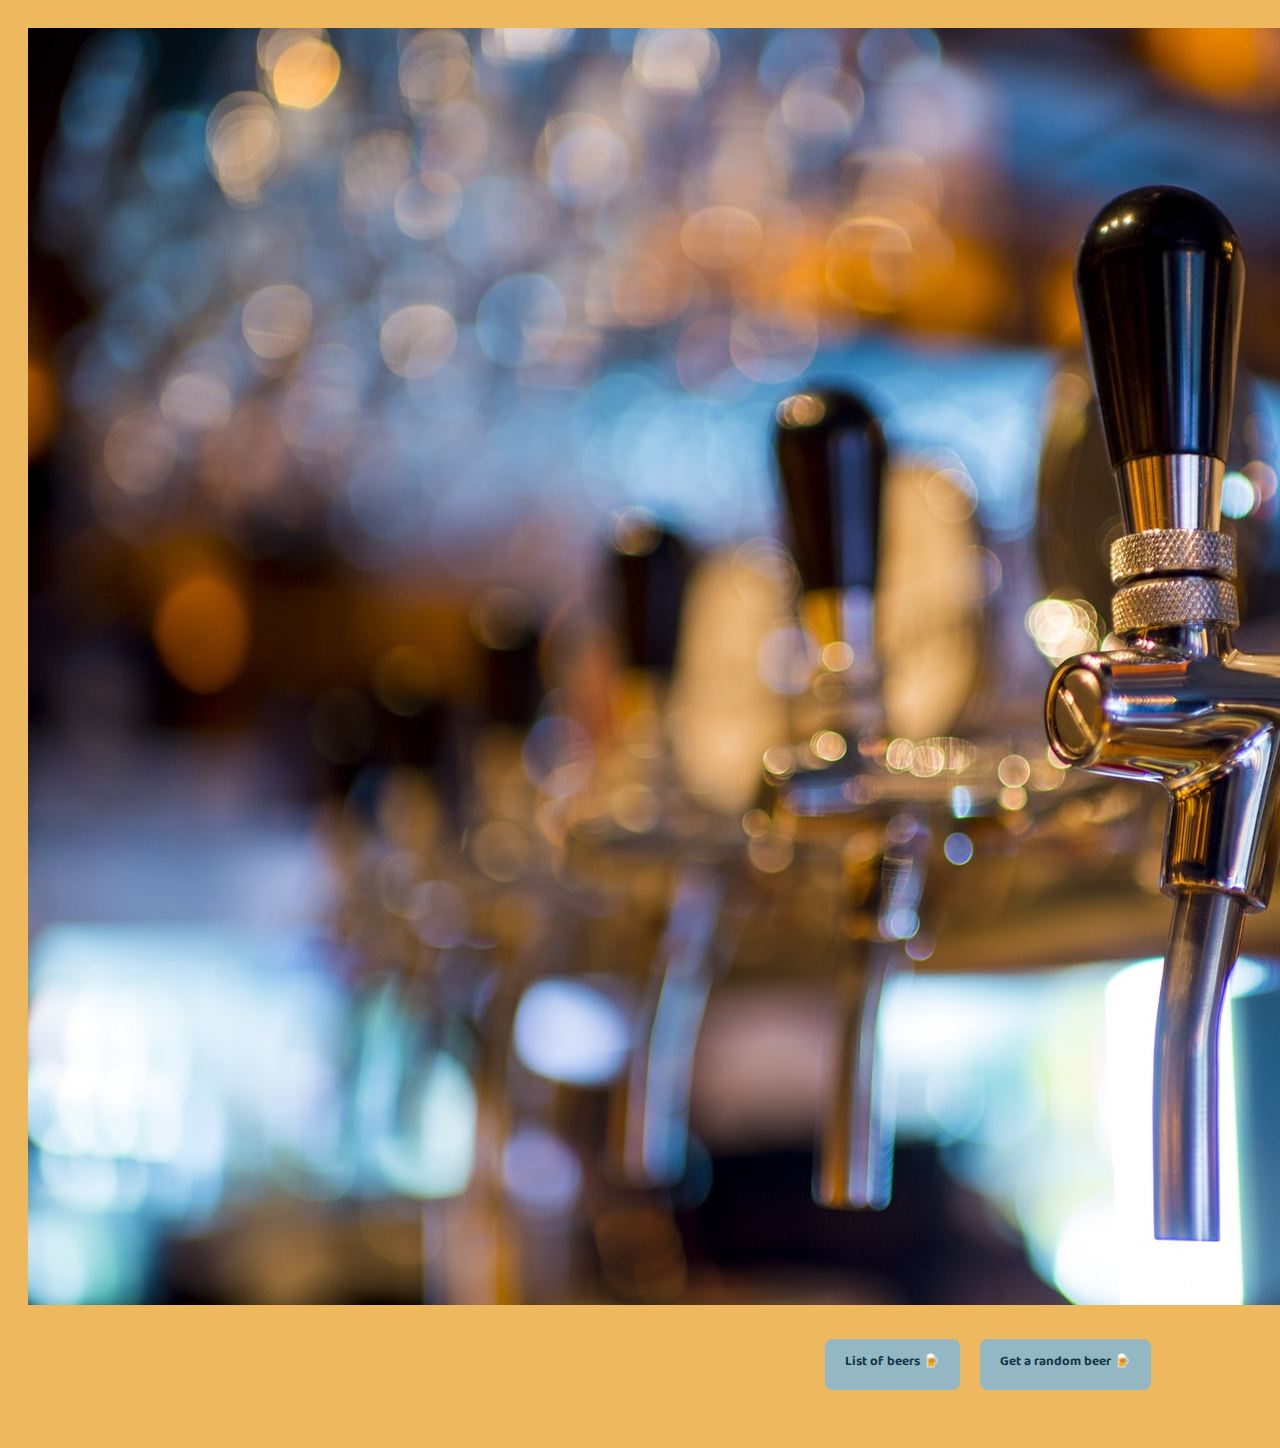
<file: index.html>
<!DOCTYPE html>
<html lang="en">
<head>
    <meta charset="UTF-8">
    <meta http-equiv="X-UA-Compatible" content="IE=edge">
    <meta name="viewport" content="width=device-width, initial-scale=1.0">
    <link rel="preconnect" href="https://fonts.gstatic.com">
    <link href="https://fonts.googleapis.com/css2?family=Baloo+Tammudu+2:wght@400;700;800&family=Josefin+Sans:ital,wght@0,100;0,200;0,300;0,500;0,700;1,300;1,500;1,700&family=Kaushan+Script&family=Lobster&display=swap&family=Crimson+Text:ital@0;1&display=swap" rel="stylesheet"> 

    <link rel="stylesheet" href="styles.css">
    <title>Welcome!🍺</title>
</head>
<body>
    <div class="main" id="mainDiv_index">

        <div id="main_photo_index">
            <img src="img/grifos1_landscape.jpg" alt="Serving a cold beer" id="#background_photo_index">
        </div>

        <div class="buttons" id="buttons_index">
            <a class="nav_buttons" href="list.html"><button id="button_list_index">   List of beers 🍺</button></a>
            <a class="nav_buttons" href="details.html"><button id="button_random_index">Get a random beer 🍺</button></a>

        </div>






    </div>
    <script src="wtf.js"></script>
</body>
</html>
</file>
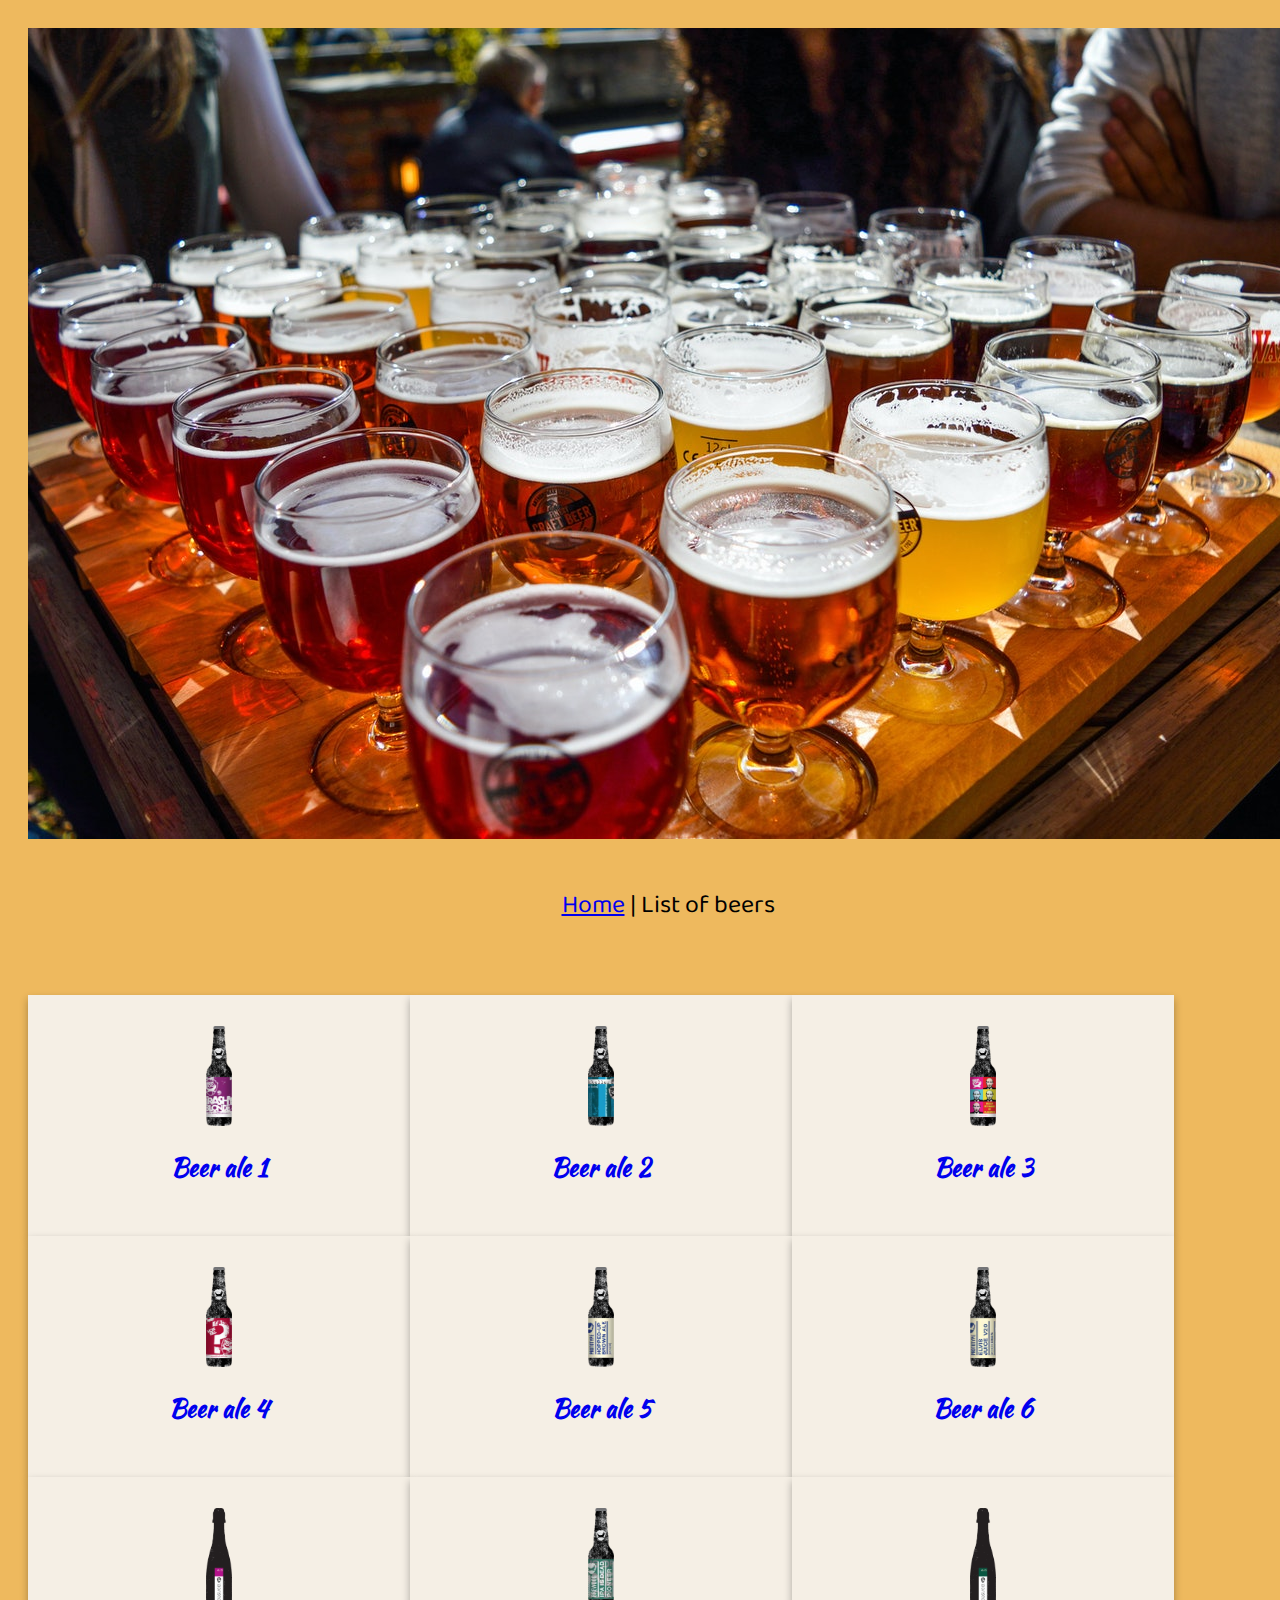
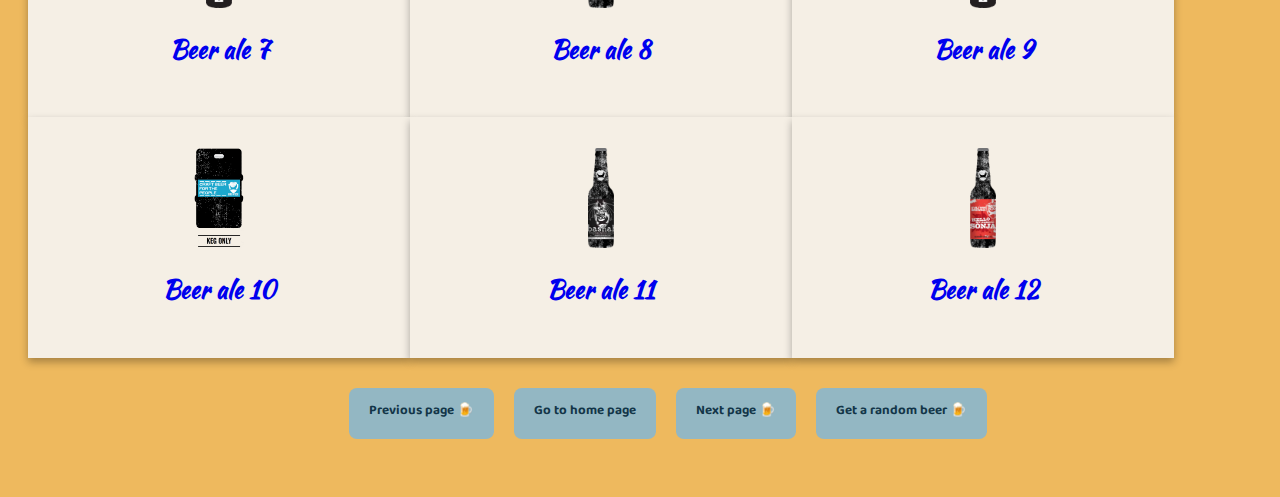
<file: list.html>
<!DOCTYPE html>
<html lang="en">
<head>
    <meta charset="UTF-8">
    <meta http-equiv="X-UA-Compatible" content="IE=edge">
    <meta name="viewport" content="width=device-width, initial-scale=1.0">
    <link rel="preconnect" href="https://fonts.gstatic.com">
    <link href="https://fonts.googleapis.com/css2?family=Baloo+Tammudu+2:wght@400;700;800&family=Josefin+Sans:ital,wght@0,100;0,200;0,300;0,500;0,700;1,300;1,500;1,700&family=Kaushan+Script&family=Lobster&display=swap&family=Crimson+Text:ital@0;1&display=swap" rel="stylesheet"> 

    <link rel="stylesheet" href="styles.css">
    <title>List of beers 🍺</title>
</head>
<body>
    
    <div class="main" id="mainDiv_list">

        <div id="topDiv" id="top_photo_list">
            <img src="img/beer5_landscape.jpg" alt="Serving a cold beer" id="topPhoto_list">
        </div>
        <nav>
            <p><a href="index.html">Home</a> | List of beers</p>
        </nav>
        <div class="card_container">
                <a class="beerLink" href="details.html"><div class="beer_card" id="beer1">
                    <img src="img/2.png" alt="beer1" id="img1">
                    <h2 class="beerName_list">Beer ale 1</h2>
                </div></a>
                <a class="beerLink" href="details.html"><div class="beer_card" id="beer2">
                    <img src="img/22.png" alt="beer2" id="img2">
                    <h2 class="beerName_list">Beer ale 2</h2>
                </div></a>
                <a class="beerLink" href="details.html"><div class="beer_card" id="beer3">
                    <img src="img/40.png" alt="beer3" id="img3">
                    <h2 class="beerName_list">Beer ale 3</h2>
                </div></a>
                <a class="beerLink" href="details.html"><div class="beer_card" id="beer4">
                    <img src="img/79.png" alt="beer4" id="img4">
                    <h2 class="beerName_list">Beer ale 4</h2>
                </div></a>
                <a class="beerLink" href="details.html"><div class="beer_card" id="beer5">
                    <img src="img/82.png" alt="beer5" id="img5">
                    <h2 class="beerName_list">Beer ale 5</h2>
                </div></a>
                <a class="beerLink" href="details.html"><div class="beer_card" id="beer6">
                    <img src="img/100.png" alt="beer6" id="img6">
                    <h2 class="beerName_list">Beer ale 6</h2>
                </div></a>
                <a class="beerLink" href="details.html"><div class="beer_card" id="beer7">
                    <img src="img/120.png" alt="beer7" id="img7">
                    <h2 class="beerName_list">Beer ale 7</h2>
                </div></a>
                <a class="beerLink" href="details.html"><div class="beer_card" id="beer8">
                    <img src="img/140.png" alt="beer8" id="img8">
                    <h2 class="beerName_list">Beer ale 8</h2>
                </div></a>
                <a class="beerLink" href="details.html"><div class="beer_card" id="beer9">
                    <img src="img/150.png" alt="beer9" id="img9">
                    <h2 class="beerName_list">Beer ale 9</h2>
                </div></a>
                <a class="beerLink" href="details.html"><div class="beer_card" id="beer10">
                    <img src="img/keg.png" alt="beer10" id="img10">
                    <h2 class="beerName_list">Beer ale 10</h2>
                </div></a>
                <a class="beerLink" href="details.html"><div class="beer_card" id="beer11">
                    <img src="img/170.png" alt="beer11" id="img11">
                    <h2 class="beerName_list">Beer ale 11</h2>
                </div></a>
                <a class="beerLink" href="details.html"><div class="beer_card" id="beer12">
                    <img src="img/190.png" alt="beer12" id="img12">
                    <h2 class="beerName_list">Beer ale 12</h2>
                </div></a>
            </div> 

        <div class="buttons" id="buttons_list">
            <a class="nav_buttons" href="list.html"><button id="button_prev_page_list">Previous page 🍺</button></a>
            <a class="nav_buttons" href="index.html"><button id="button_goHome_list">Go to home page</button></a>
            <a class="nav_buttons" href="list.html"><button id="button_next_page_list">Next page 🍺</button></a>
            <a class="nav_buttons" href="details.html"><button id="button_random_index">Get a random beer 🍺</button></a>
        </div>

    </div>

    <script src="wtf.js"></script>
</body>
</html>
</file>
<file: styles.css>
/*font-family: 'Baloo Tammudu 2', cursive;
font-family: 'Josefin Sans', sans-serif;
font-family: 'Kaushan Script', cursive;
font-family: 'Lobster', cursive;
font-family: 'Crimson Text', serif; */


:root {
    --h1: #123548;
    --h2: rgb(2, 50, 73);
    --h3: #128080;
    --buttonOnClickBckGr: #123548;
    --buttonOnClickTxtBrdr: #93b7c3;
    --generalText: #3b3b3b;
    --background: #f5efe5;
    --background2: #eeb95e;
}

@media only screen and (max-width: 768px){
    .main {
        width: 90%;
        height: 90%;
        padding: 4px;
        display: flex;
        position: relative;
    }
    h1 {
        font-family: 'Kaushan Script', cursive;
        font-size: medium;
        color: var(--h1);
    }
    
    #glassOfBeer {
        max-height: 250px;
        max-width: 120px;
        padding: 10px;
        margin: 10px;
        border-radius: 4px;
        display: flex;
        position:relative;
    }
}

@media only screen and (max-width: 1200px){
    .main {
        width: 90%;
        height: 90%;
        padding: 6px;
        display: flex;
    }
    h1 {
        font-family: 'Kaushan Script', cursive;
        font-size: medium;
        color: var(--h1);
    }
    
    #glassOfBeer {
        max-height: 300px;
        max-width: 180px;
        padding: 10px;
        margin: 10px;
        border-radius: 4px;
        display: flex;
    }
}
body {
    background-color: var(--background2);
}
.main {
    width: 80%;
    height: 90%;
    padding: 20px;
    display: flex;
    flex-direction: column;
    align-items: center;
    flex-wrap: wrap;
}

.topDiv {
    max-width: 80%;
    display: flex;
    flex-direction: column;
    align-items: center;
    flex-wrap: wrap;
    padding: 40px;
}

#topPhoto_index {
    max-height: 500px;
    display: flex;
    align-self: center;
}

#background_photo_index, #background_photo_list, #background_photo_details {
    align-self: center;
    height: 50%;
    height: 80%;
    width: 80%;
}

#background_photo_index {
    background-image: url('img/grifos1_landscape.jpg');
    background-repeat: no-repeat;
    background-attachment: fixed;
    background-size: cover;
}
table img {
    width: auto;
    height: 150px;
}

.beer_card img {
    width: auto;
    height: 100px;
}


.card_container{
    display: block;
    flex-wrap: wrap;
    flex-direction: row;
}

.beer_card {
    float: left;
    width: 25%;
    padding: 10px;
    box-shadow: 0 4px 8px 0 rgba(0, 0, 0, 0.3);
    padding: 16px;
    text-align: center;
    border: solid 15px transparent;
    background-color: var(--background);
}

.buttons {
    max-width: 90%;
    min-width: 20%;
    padding: 20px;
    display: flex;
    flex-direction: row;
    align-items: center;
    flex-wrap: wrap;
    justify-content: center;
}

button {
    display: inline-block;
    border-radius: 8px;
    border: transparent;
    padding-top: 10px;
    padding-bottom: 10px;
    padding-right: 20px;
    padding-left: 20px;
    margin: 10px;
    text-decoration: none;
    background: #93b7c3;
    color: #123548;
    font-family: 'Baloo Tammudu 2';
    font: 40px;
    font-weight: bold;
    cursor: pointer;
    text-align: center;
    justify-content: center;
    transition: background 800ms ease-in-out, transform 800ms ease;
    -webkit-appearance: none;
    -moz-appearance: none;
    box-sizing: border-box;

}


button:hover, button:focus {
    background: var(--buttonOnClickBckGr);
    color: var(--buttonOnClickTxtBrdr);
    outline: 1px solid var(--buttonOnClickTxtBrdr);
    outline-offset: -1px;
    }


button:active {
    background: var(--buttonOnClickBckGr);
    color: var(--buttonOnClickTxtBrdr);
    outline: 1px solid var(--buttonOnClickTxtBrdr);
    outline-offset: -1px;
    transform: scale(0.85);
}

table {
    border: solid 1.5px var(--background);
    width: 80%;
    min-width: 180px;
    table-layout: fixed;
}

th {
    font-family:'Baloo Tammudu 2', cursive;
    font-weight: bolder;
    background-color: var(--buttonOnClickBckGr);
    color: var(--buttonOnClickTxtBrdr)
}

td {
    font-family: 'Crimson Text', serif;
    color: var(--generalText);
    border: var(--generalText);
    background-color: var(--background);
}

#img1_detail {
    align-content: center;
}


h1 {
    font-family: 'Kaushan Script', cursive;
}

h2 {
    font-family: 'Kaushan Script', cursive;
}

h2 {
    font-family: 'Kaushan Script', cursive;
}

nav {
    font-family: 'Baloo Tammudu 2', cursive;
    font-size: 25px;
    justify-self: left;
    margin-top: 15px;
    margin-bottom: 30px;
}


a:visited {
    color: var(--h3);
}

#mapid {
    height: 80%;
}
</file>
